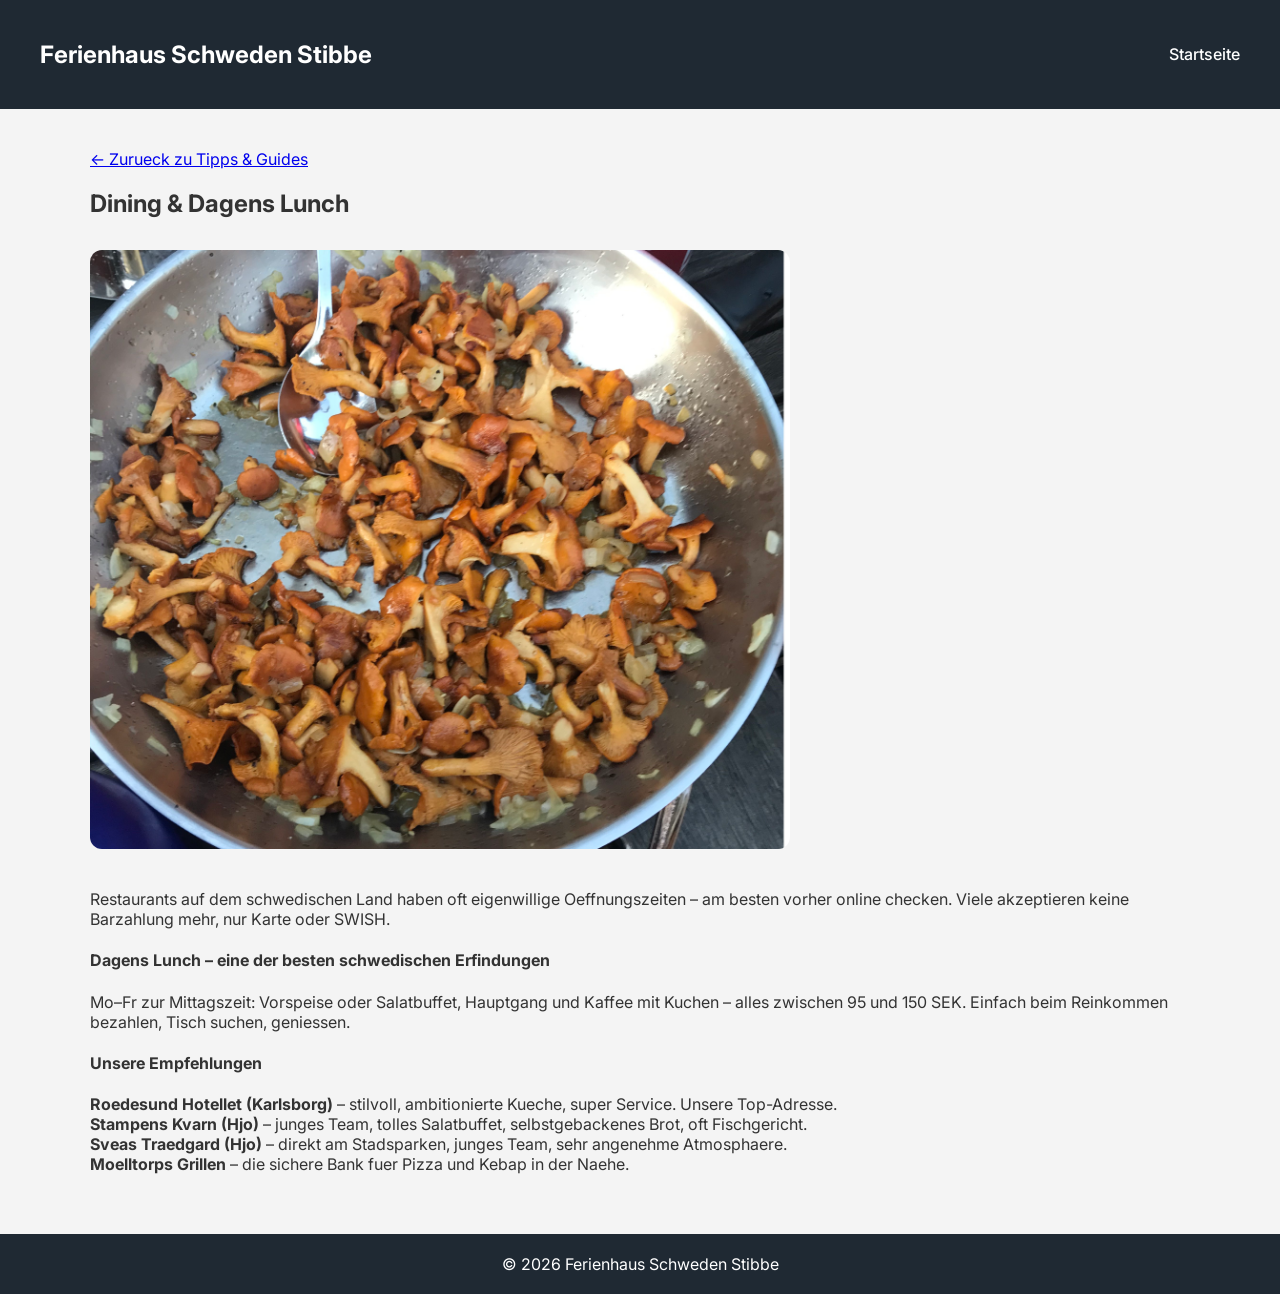
<file: html/dining.html>
<!DOCTYPE html>
<html lang="de">
<head>
  <meta charset="UTF-8" />
  <meta name="viewport" content="width=device-width, initial-scale=1.0" />
  <title>Dining & Dagens Lunch | Ferienhaus Schweden Stibbe</title>
  <link rel="stylesheet" href="../css/style.css">
  <link href="https://fonts.googleapis.com/css2?family=Inter:wght@300;400;600&display=swap" rel="stylesheet">
</head>
<body>
  <header>
    <h2>Ferienhaus Schweden Stibbe</h2>
    <nav><a href="../index.html">Startseite</a></nav>
  </header>
  <main>
    <p><a href="../index.html">&larr; Zurueck zu Tipps & Guides</a></p>
    <section>
      <h1>Dining & Dagens Lunch</h1>
      <img class="tip-image" src="../Images/Pilze/IMG_9698.jpg" alt="Pilze aus der schwedischen Umgebung">
      <p>Restaurants auf dem schwedischen Land haben oft eigenwillige Oeffnungszeiten – am besten vorher online checken. Viele akzeptieren keine Barzahlung mehr, nur Karte oder SWISH.</p>
      <h4>Dagens Lunch – eine der besten schwedischen Erfindungen</h4>
      <p>Mo–Fr zur Mittagszeit: Vorspeise oder Salatbuffet, Hauptgang und Kaffee mit Kuchen – alles zwischen 95 und 150 SEK. Einfach beim Reinkommen bezahlen, Tisch suchen, geniessen.</p>
      <h4>Unsere Empfehlungen</h4>
      <p><strong>Roedesund Hotellet (Karlsborg)</strong> – stilvoll, ambitionierte Kueche, super Service. Unsere Top-Adresse.<br><strong>Stampens Kvarn (Hjo)</strong> – junges Team, tolles Salatbuffet, selbstgebackenes Brot, oft Fischgericht.<br><strong>Sveas Traedgard (Hjo)</strong> – direkt am Stadsparken, junges Team, sehr angenehme Atmosphaere.<br><strong>Moelltorps Grillen</strong> – die sichere Bank fuer Pizza und Kebap in der Naehe.</p>
    </section>
  </main>
  <footer>© 2026 Ferienhaus Schweden Stibbe</footer>
</body>
</html>
</file>
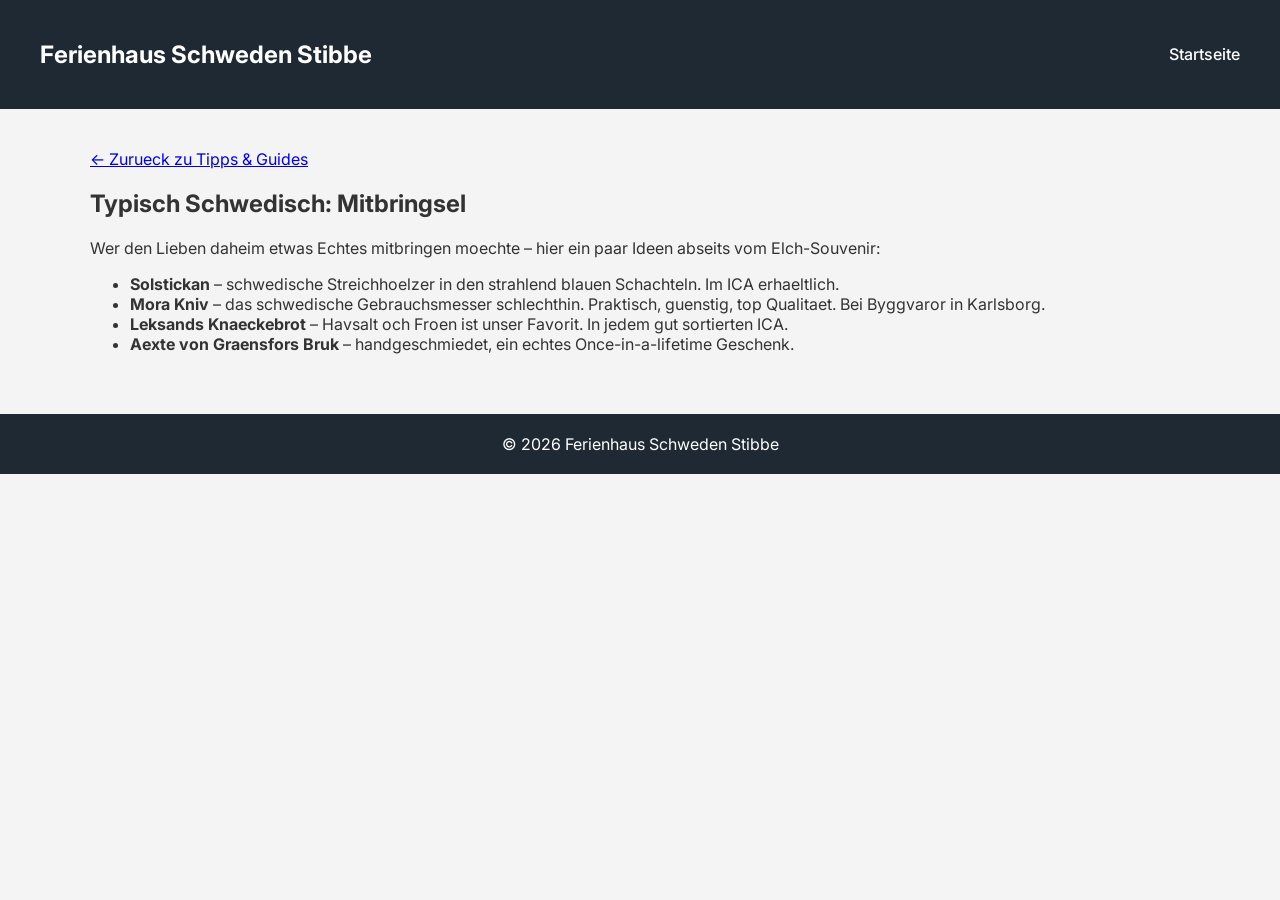
<file: html/mitbringsel.html>
<!DOCTYPE html>
<html lang="de">
<head>
  <meta charset="UTF-8" />
  <meta name="viewport" content="width=device-width, initial-scale=1.0" />
  <title>Typisch Schwedisch | Ferienhaus Schweden Stibbe</title>
  <link rel="stylesheet" href="../css/style.css">
  <link href="https://fonts.googleapis.com/css2?family=Inter:wght@300;400;600&display=swap" rel="stylesheet">
</head>
<body>
  <header>
    <h2>Ferienhaus Schweden Stibbe</h2>
    <nav><a href="../index.html">Startseite</a></nav>
  </header>
  <main>
    <p><a href="../index.html">&larr; Zurueck zu Tipps & Guides</a></p>
    <section>
      <h1>Typisch Schwedisch: Mitbringsel</h1>
      <p>Wer den Lieben daheim etwas Echtes mitbringen moechte – hier ein paar Ideen abseits vom Elch-Souvenir:</p>
      <ul>
        <li><strong>Solstickan</strong> – schwedische Streichhoelzer in den strahlend blauen Schachteln. Im ICA erhaeltlich.</li>
        <li><strong>Mora Kniv</strong> – das schwedische Gebrauchsmesser schlechthin. Praktisch, guenstig, top Qualitaet. Bei Byggvaror in Karlsborg.</li>
        <li><strong>Leksands Knaeckebrot</strong> – Havsalt och Froen ist unser Favorit. In jedem gut sortierten ICA.</li>
        <li><strong>Aexte von Graensfors Bruk</strong> – handgeschmiedet, ein echtes Once-in-a-lifetime Geschenk.</li>
      </ul>
    </section>
  </main>
  <footer>© 2026 Ferienhaus Schweden Stibbe</footer>
</body>
</html>
</file>
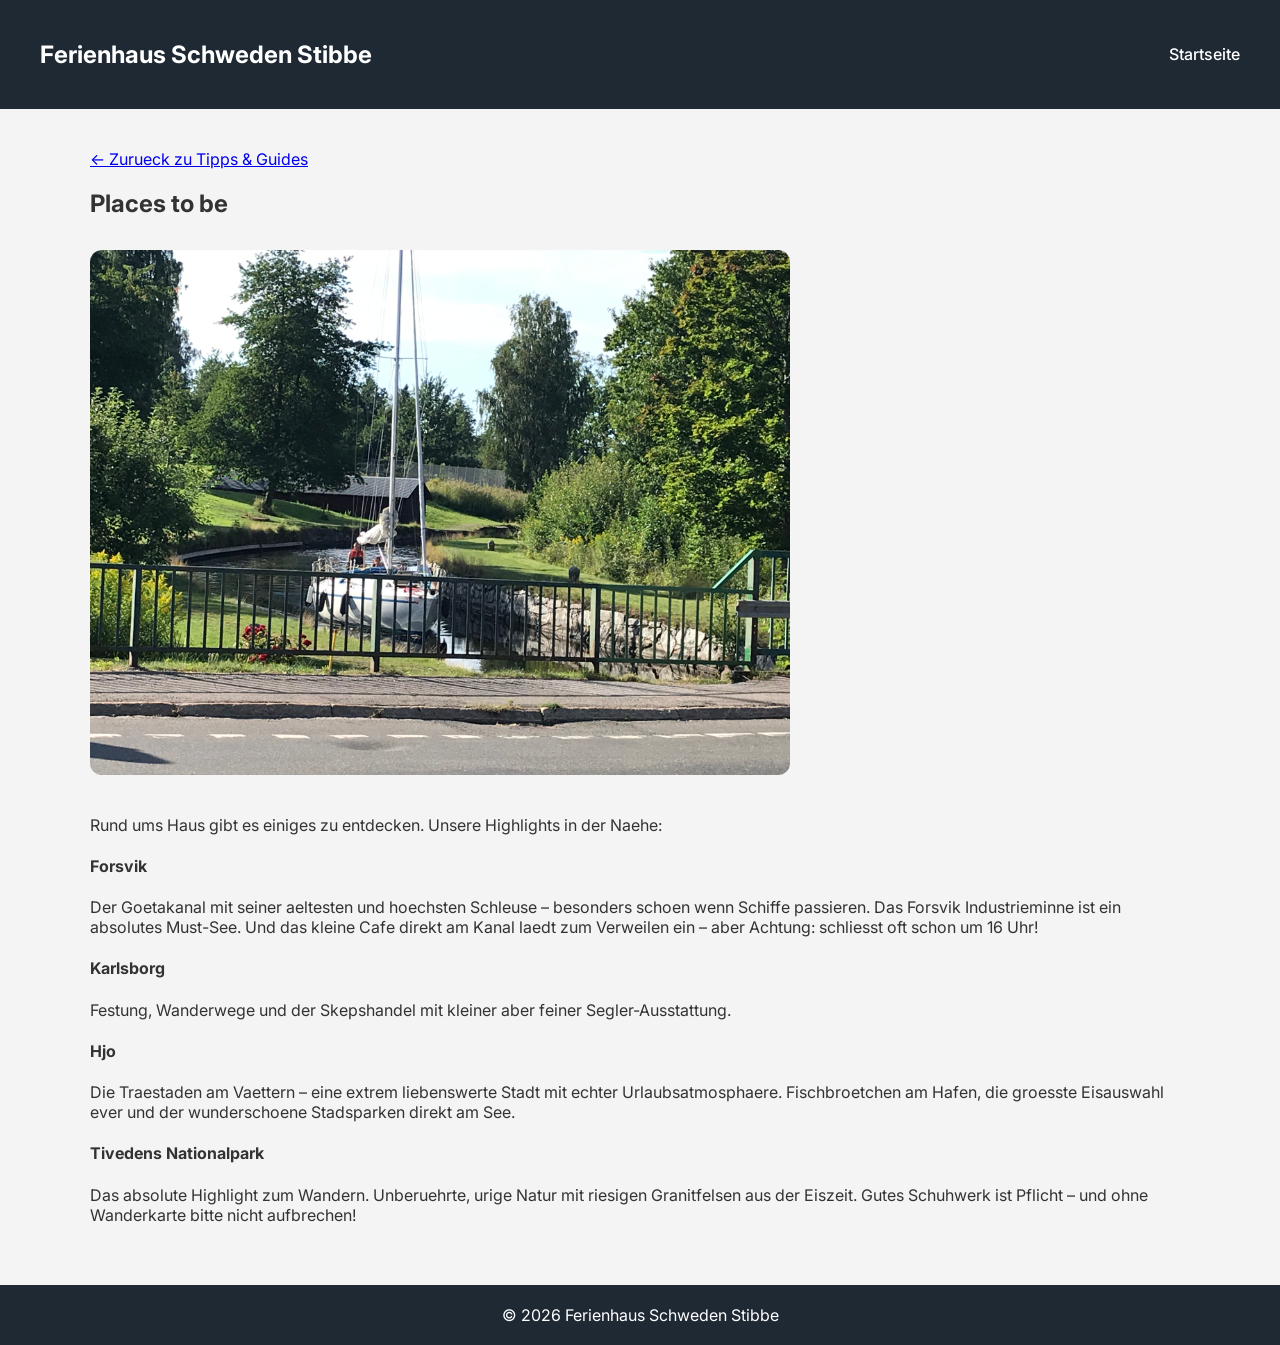
<file: html/places-to-be.html>
<!DOCTYPE html>
<html lang="de">
<head>
  <meta charset="UTF-8" />
  <meta name="viewport" content="width=device-width, initial-scale=1.0" />
  <title>Places to be | Ferienhaus Schweden Stibbe</title>
  <link rel="stylesheet" href="../css/style.css">
  <link href="https://fonts.googleapis.com/css2?family=Inter:wght@300;400;600&display=swap" rel="stylesheet">
</head>
<body>
  <header>
    <h2>Ferienhaus Schweden Stibbe</h2>
    <nav><a href="../index.html">Startseite</a></nav>
  </header>
  <main>
    <p><a href="../index.html">&larr; Zurueck zu Tipps & Guides</a></p>
    <section>
      <h1>Places to be</h1>
      <img class="tip-image" src="../Images/Forsvik/Boot_Kanal.jpg" alt="Boot auf dem Goetakanal in Forsvik">
      <p>Rund ums Haus gibt es einiges zu entdecken. Unsere Highlights in der Naehe:</p>
      <h4>Forsvik</h4>
      <p>Der Goetakanal mit seiner aeltesten und hoechsten Schleuse – besonders schoen wenn Schiffe passieren. Das Forsvik Industrieminne ist ein absolutes Must-See. Und das kleine Cafe direkt am Kanal laedt zum Verweilen ein – aber Achtung: schliesst oft schon um 16 Uhr!</p>
      <h4>Karlsborg</h4>
      <p>Festung, Wanderwege und der Skepshandel mit kleiner aber feiner Segler-Ausstattung.</p>
      <h4>Hjo</h4>
      <p>Die Traestaden am Vaettern – eine extrem liebenswerte Stadt mit echter Urlaubsatmosphaere. Fischbroetchen am Hafen, die groesste Eisauswahl ever und der wunderschoene Stadsparken direkt am See.</p>
      <h4>Tivedens Nationalpark</h4>
      <p>Das absolute Highlight zum Wandern. Unberuehrte, urige Natur mit riesigen Granitfelsen aus der Eiszeit. Gutes Schuhwerk ist Pflicht – und ohne Wanderkarte bitte nicht aufbrechen!</p>
    </section>
  </main>
  <footer>© 2026 Ferienhaus Schweden Stibbe</footer>
</body>
</html>
</file>
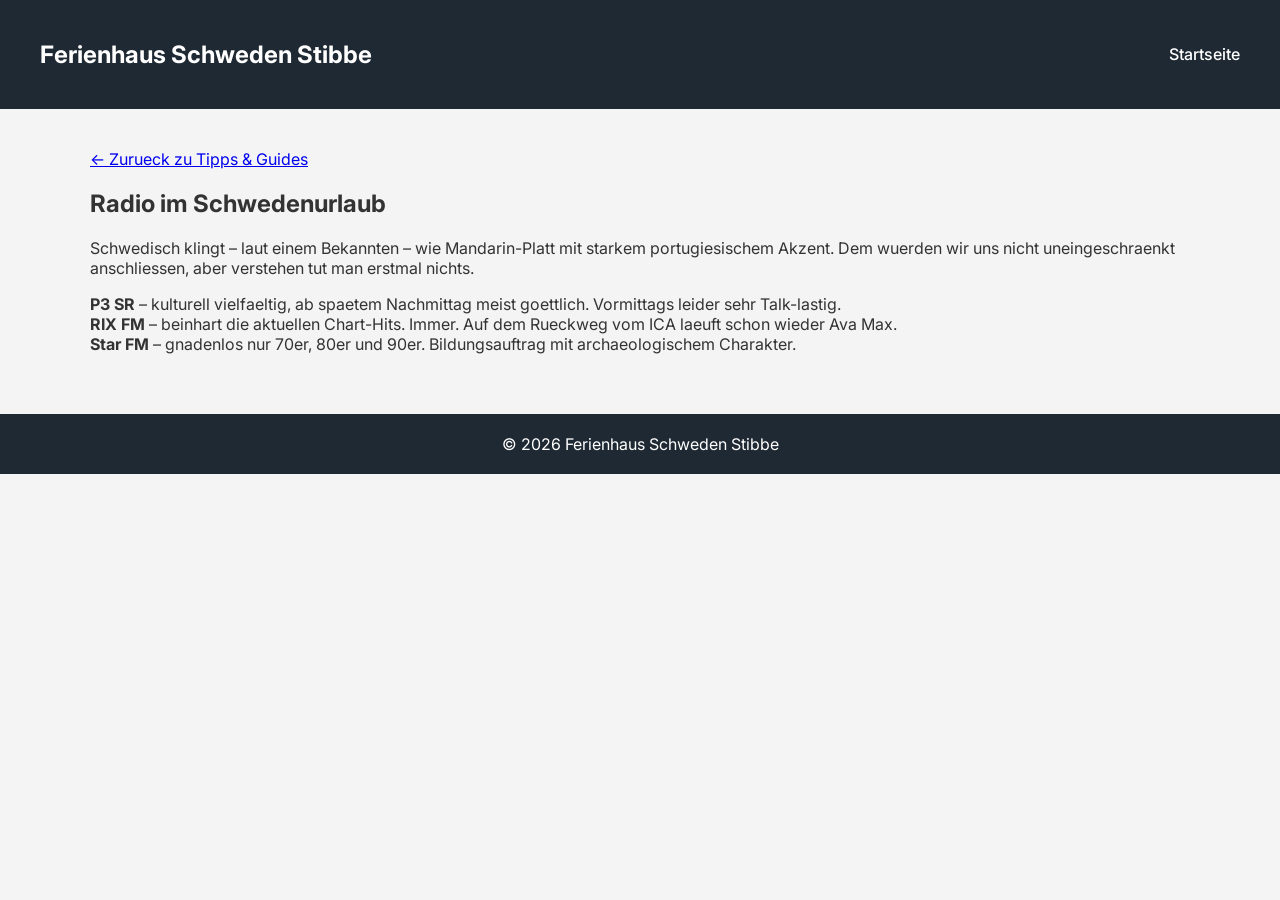
<file: html/radio.html>
<!DOCTYPE html>
<html lang="de">
<head>
  <meta charset="UTF-8" />
  <meta name="viewport" content="width=device-width, initial-scale=1.0" />
  <title>Radio im Schwedenurlaub | Ferienhaus Schweden Stibbe</title>
  <link rel="stylesheet" href="../css/style.css">
  <link href="https://fonts.googleapis.com/css2?family=Inter:wght@300;400;600&display=swap" rel="stylesheet">
</head>
<body>
  <header>
    <h2>Ferienhaus Schweden Stibbe</h2>
    <nav><a href="../index.html">Startseite</a></nav>
  </header>
  <main>
    <p><a href="../index.html">&larr; Zurueck zu Tipps & Guides</a></p>
    <section>
      <h1>Radio im Schwedenurlaub</h1>
      <p>Schwedisch klingt – laut einem Bekannten – wie Mandarin-Platt mit starkem portugiesischem Akzent. Dem wuerden wir uns nicht uneingeschraenkt anschliessen, aber verstehen tut man erstmal nichts.</p>
      <p><strong>P3 SR</strong> – kulturell vielfaeltig, ab spaetem Nachmittag meist goettlich. Vormittags leider sehr Talk-lastig.<br><strong>RIX FM</strong> – beinhart die aktuellen Chart-Hits. Immer. Auf dem Rueckweg vom ICA laeuft schon wieder Ava Max.<br><strong>Star FM</strong> – gnadenlos nur 70er, 80er und 90er. Bildungsauftrag mit archaeologischem Charakter.</p>
    </section>
  </main>
  <footer>© 2026 Ferienhaus Schweden Stibbe</footer>
</body>
</html>
</file>
<file: css/style.css>
body {
    margin: 0;
    font-family: 'Inter', sans-serif;
    background: #f4f4f4;
    color: #333;
}

header {
    background: #1f2933;
    color: white;
    padding: 20px 40px;
    display: flex;
    justify-content: space-between;
    align-items: center;
}

nav {
    display: flex;
    gap: 5px;
}

nav a {
    color: white;
    text-decoration: none;
    font-weight: 500;
}

@media (max-width: 768px) {
    nav {
        flex-direction: column;
        align-items: flex-start;
    }
}

.hero {
    height: 100vh;
    background: url('../Images/Haus/Haus_Vorne_schön.jpg') center/cover no-repeat;
    display: flex;
    align-items: center;
    justify-content: center;
    color: white;
    text-align: center;
}

.hero h1 {
    background: rgba(0,0,0,0.5);
    padding: 20px 30px;
    border-radius: 10px;
}

main {
    max-width: 1100px;
    margin: 40px auto;
    padding: 0 20px;
}

section {
    margin-bottom: 60px;
}

.gallery {
    display: grid;
    grid-template-columns: repeat(auto-fit, minmax(250px, 1fr));
    gap: 20px;
}

.gallery img {
    width: 100%;
    border-radius: 12px;
    height: 200px;
    object-fit: cover;
}

#map-area {
  position: relative;
}

#map {
    height: 500px;
    border-radius: 12px;
}

.map-reset-control {
  background-image: none !important;
  font-size: 20px;
  line-height: 29px;
  text-align: center;
}

.map-details {
  position: absolute;
  top: 16px;
  left: 16px;
  z-index: 2;
  display: none;
  width: min(280px, calc(100% - 32px));
  max-height: calc(100% - 32px);
  overflow-y: auto;
  padding: 18px;
  box-sizing: border-box;
  background: white;
  border-radius: 8px;
  box-shadow: 0 2px 10px rgba(0, 0, 0, 0.25);
}

.map-details.is-visible {
  display: block;
}

.map-details button {
  position: absolute;
  top: 8px;
  right: 8px;
  width: 28px;
  height: 28px;
  border: 0;
  border-radius: 50%;
  background: #f0f0f0;
  color: #333;
  font-size: 22px;
  line-height: 1;
  cursor: pointer;
}

.map-details img {
  width: 100%;
  height: 135px;
  object-fit: cover;
  border-radius: 6px;
  margin-bottom: 10px;
}

.map-details h3 {
  margin: 0 32px 8px 0;
  font-size: 1.15rem;
}

.map-details p {
  margin: 0;
  line-height: 1.5;
}

@media (max-width: 600px) {
  .map-details {
    top: 10px;
    left: 10px;
    width: calc(100% - 20px);
    max-height: 210px;
  }

  .map-details img {
    height: 90px;
  }
}

footer {
    background: #1f2933;
    color: white;
    text-align: center;
    padding: 20px;
    margin-top: 40px;
}
#closeCity {
  position: absolute;
  top: 20px;
  right: 20px;
  z-index: 999;
  padding: 10px 14px;
  font-size: 18px;
  border-radius: 8px;
  border: none;
  background: white;
  cursor: pointer;
  display: none;
}
.custom-marker {
  width: 30px;
  height: 30px;
  border-radius: 50%;
  border: 3px solid white;
  box-shadow: 0 3px 8px rgba(0,0,0,0.35);
  cursor: pointer;
  transition: transform 0.15s;
  transform: translate(-50%, -50%);
}

.custom-marker:hover {
  transform: translate(-50%, -50%) scale(1.25);
}

.tipp-block {
  margin-bottom: 48px;
  max-width: 800px;
}

.tipp-block img {
  width: 100%;
  max-width: 700px;
  border-radius: 12px;
  margin: 12px 0 20px;
}

.tipp-block h3 {
  font-size: 1.4rem;
  margin-bottom: 8px;
}

.tipp-block h4 {
  font-size: 1.1rem;
  margin-top: 16px;
  margin-bottom: 4px;
  color: #2e7d32;
}

.tipp-block ul {
  padding-left: 20px;
  line-height: 1.9;
}

.tip-links {
  display: grid;
  grid-template-columns: repeat(2, minmax(0, 1fr));
  grid-auto-rows: 110px;
  gap: 16px;
  max-width: 800px;
  margin-top: 24px;
}

.tip-links a {
  display: flex;
  align-items: center;
  padding: 20px;
  background: white;
  color: #333;
  text-decoration: none;
  font-weight: 600;
  border-radius: 10px;
  box-shadow: 0 2px 8px rgba(0, 0, 0, 0.08);
}

.tip-links a:hover {
  background: #e8f5e9;
}

@media (max-width: 600px) {
  .tip-links {
    grid-template-columns: 1fr;
  }
}

.tip-image {
  width: 100%;
  max-width: 700px;
  border-radius: 12px;
  margin: 12px 0 20px;
}

.gallery {
  display: grid;
  grid-template-columns: repeat(auto-fit, minmax(250px, 1fr));
  gap: 15px;
}

.gallery img {
  width: 100%;
  height: 250px;
  object-fit: cover;
  border-radius: 10px;
}
</file>
